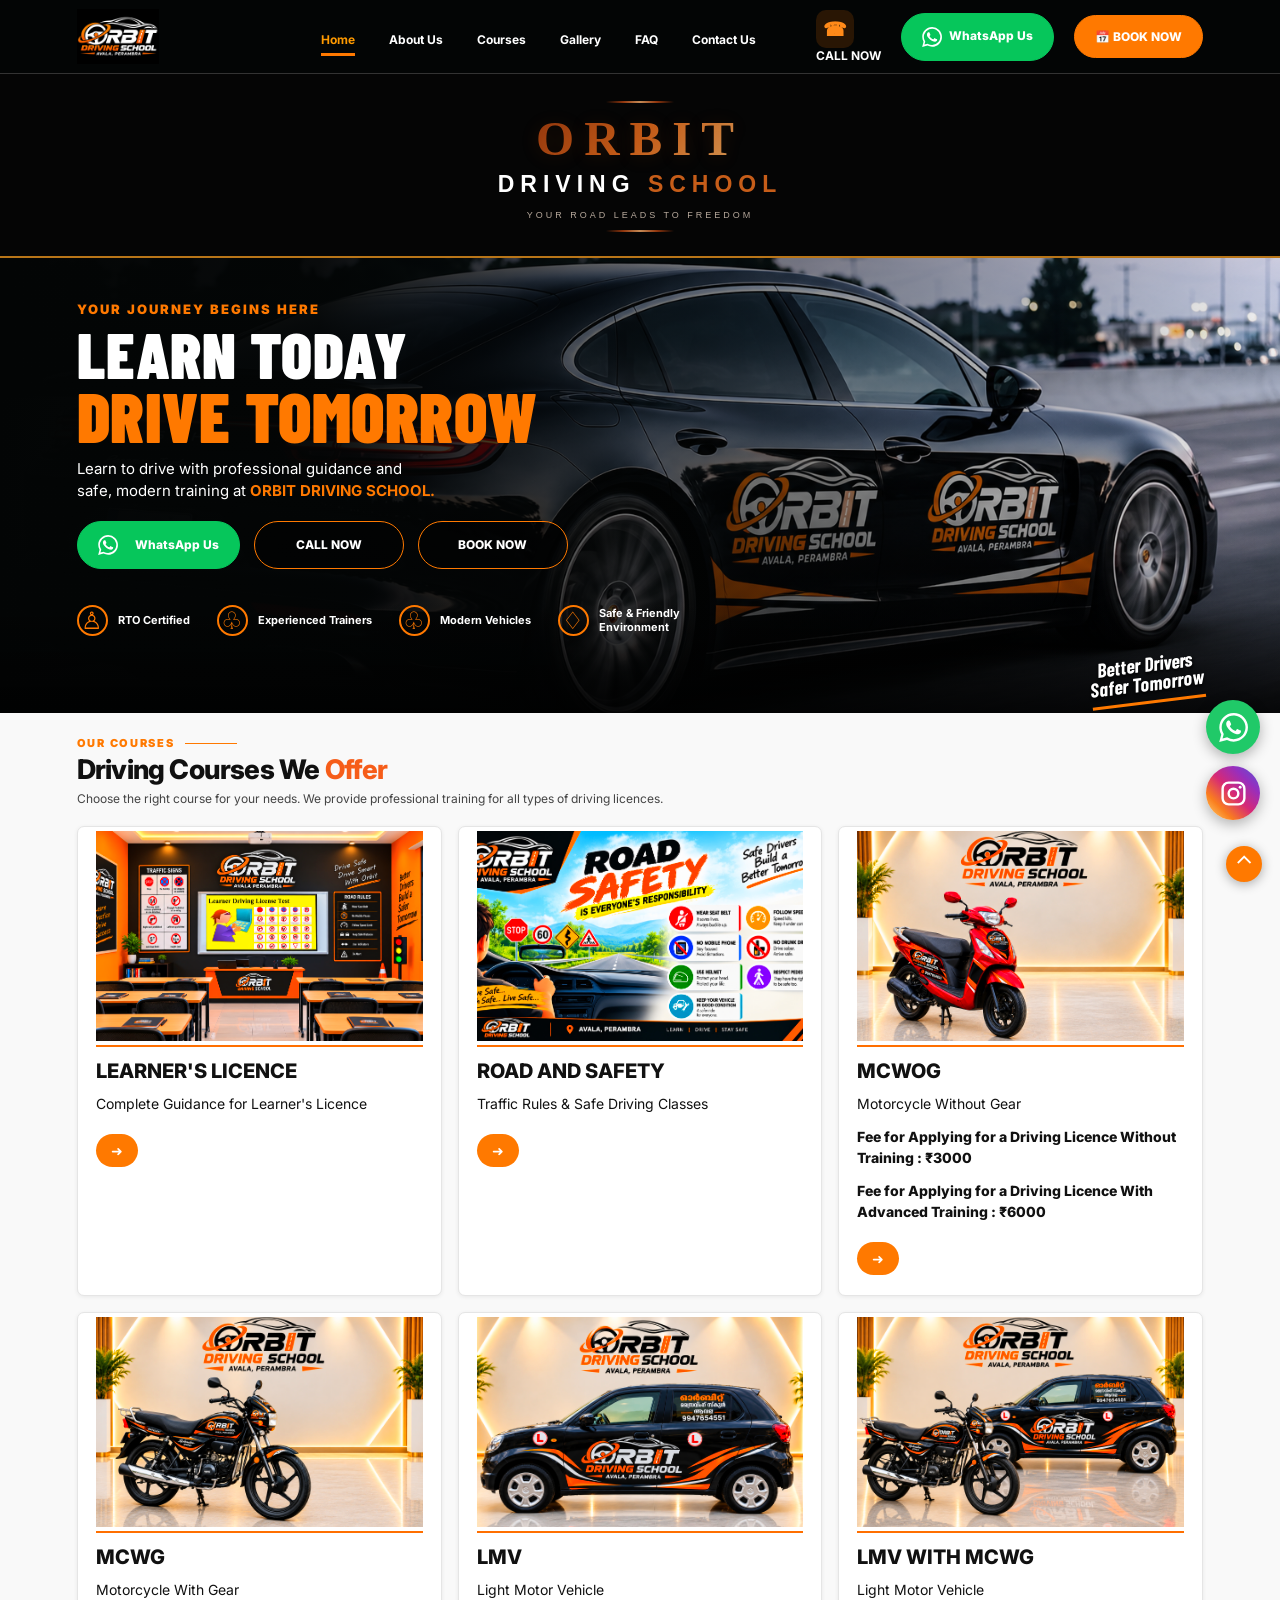
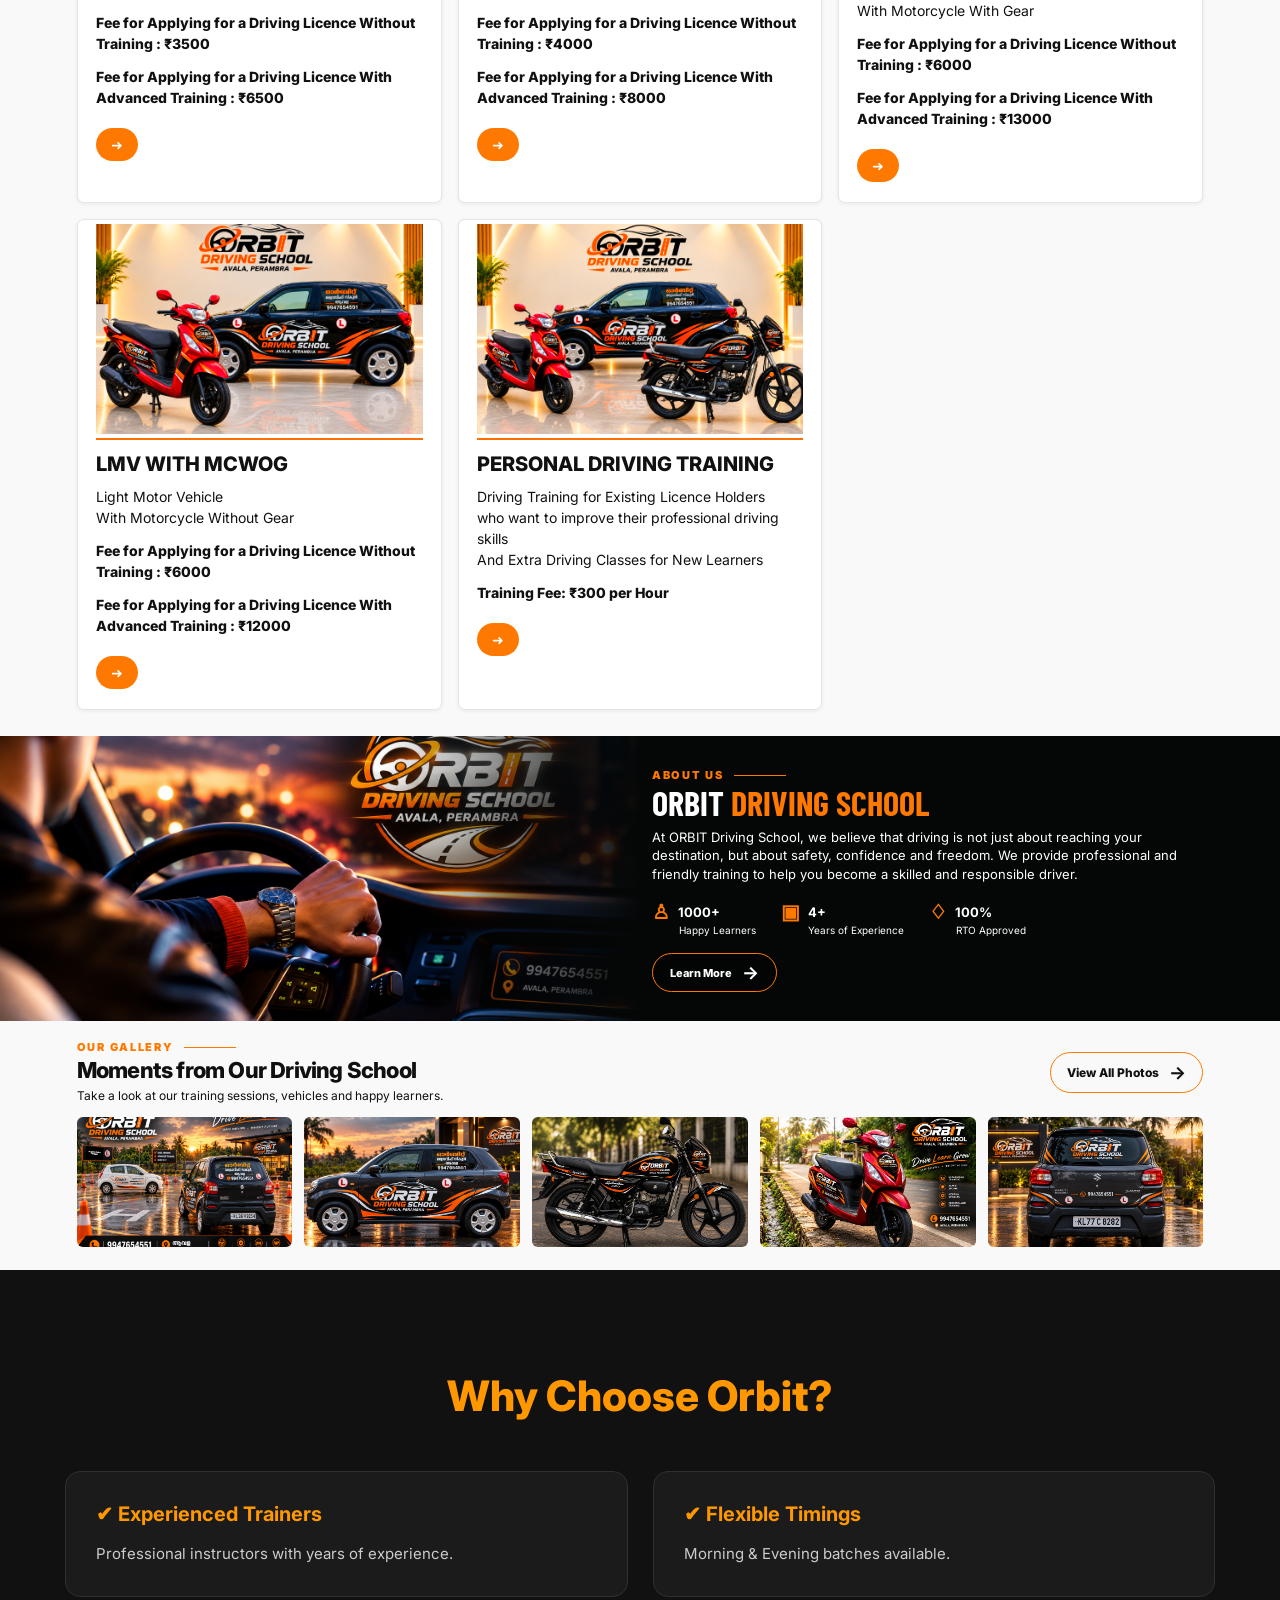
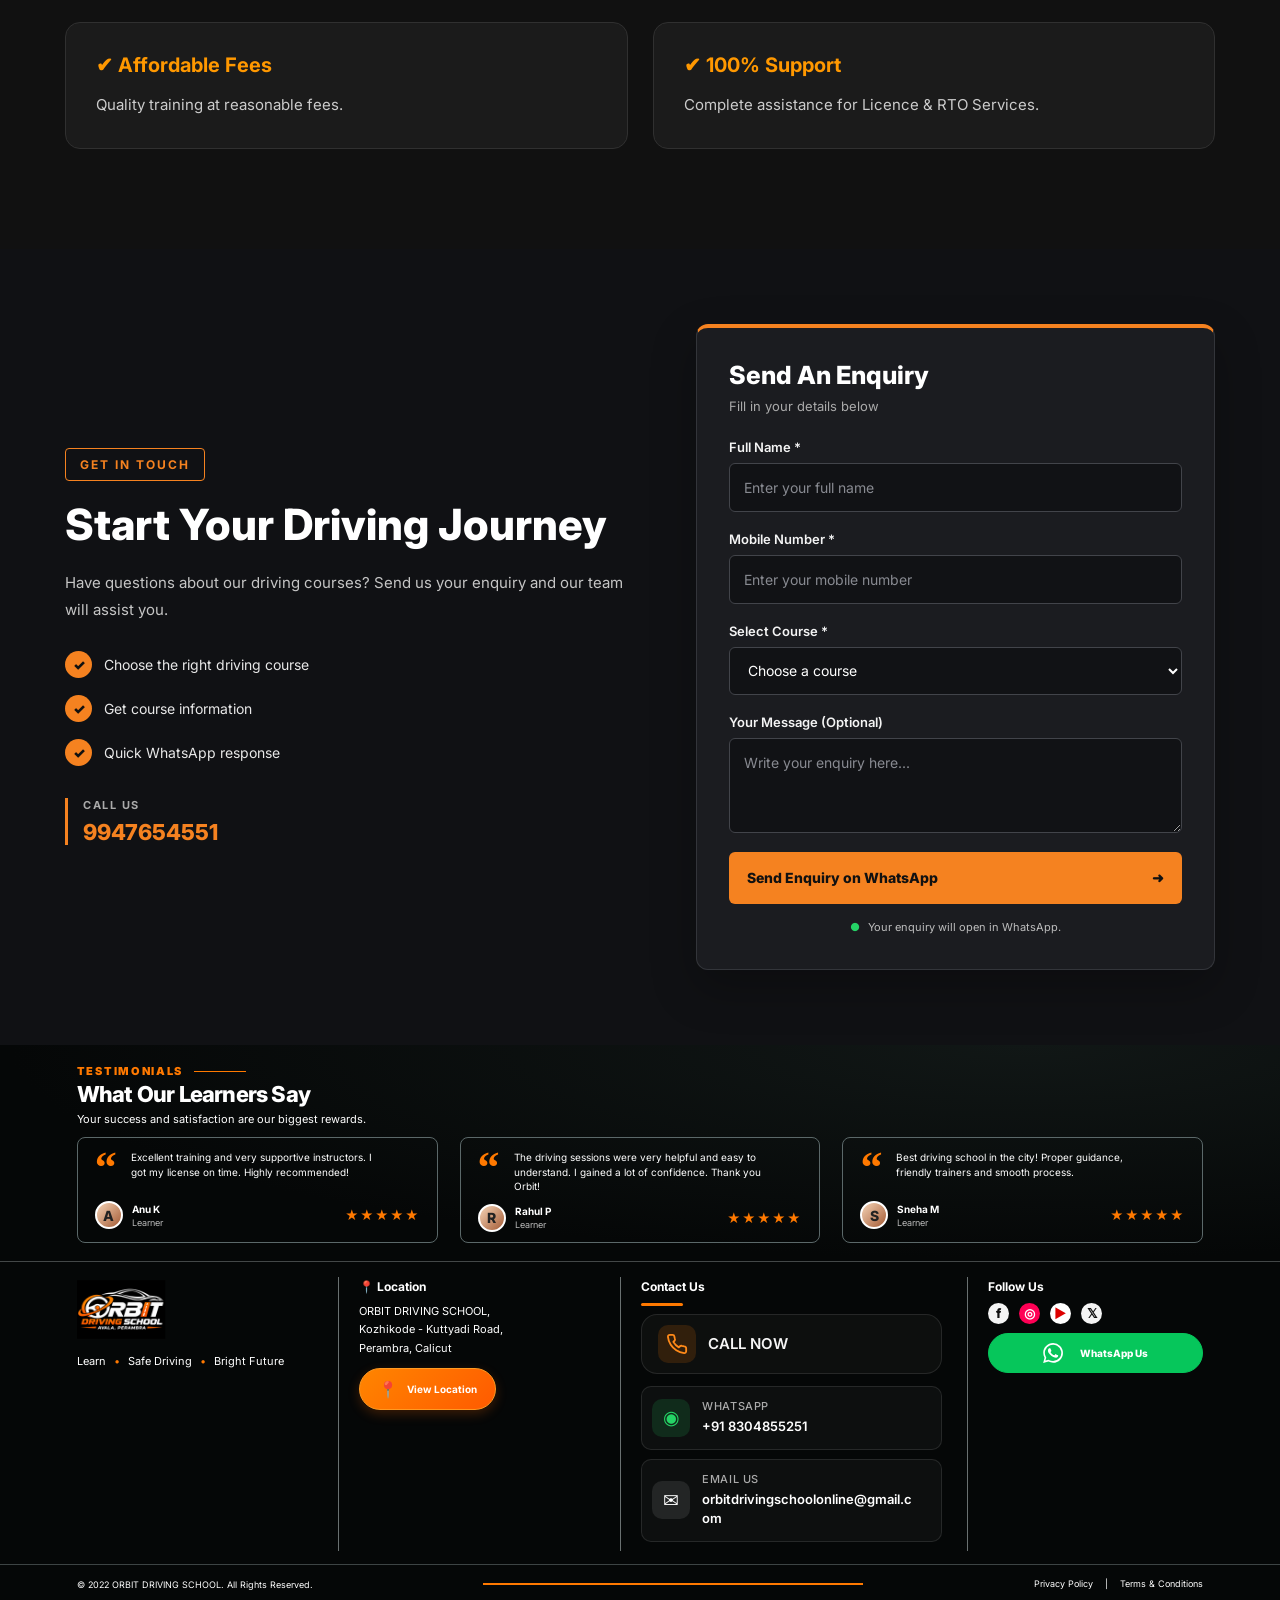
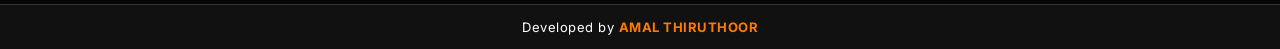
<file: index.html>
<!--
============================================================
ORBIT DRIVING SCHOOL WEBSITE
FILE : INDEX.HTML
Developer : AMAL THIRUTHOOR
============================================================
-->

<!DOCTYPE html>
<html lang="en">
<head>


    <meta charset="UTF-8">

    <!-- Google Search Console Verification -->
    <meta name="google-site-verification" content="5EvgNdxhP1i52j_aTg2dVXxvUWflyw2-IaVV9pW0jZo">

    <meta name="viewport" content="width=device-width, initial-scale=1.0">

    <!-- SEO -->
    <title>Orbit Driving School Perambra | Driving School in Kerala</title>

    <meta name="description" content="Orbit Driving School in Perambra offers learner's licence guidance, driving test training, road test practice, mock tests, traffic rules classes and safe driving training in Kerala.">

    <meta name="keywords" content="Orbit Driving School, Orbit Driving School Perambra, Driving School Perambra, Driving School in Perambra, Learners Licence Perambra, Driving Test Perambra, Road Test Perambra, Driving School Kerala, Perambra">

    <meta name="robots" content="index, follow">

    <!-- Canonical URL -->
    <link rel="canonical" href="https://orbitdrivinglicence-commits.github.io/Orbit-Driving-School-/">

    <!-- Open Graph -->
    <meta property="og:title" content="Orbit Driving School | Perambra">

    <meta property="og:description" content="Complete guidance for learner's licence, driving test, road test practice and safe driving.">

    <meta property="og:type" content="website">

    <meta property="og:url" content="https://orbitdrivinglicence-commits.github.io/Orbit-Driving-School-/">

    <meta property="og:image" content="https://orbitdrivinglicence-commits.github.io/Orbit-Driving-School-/logo.png">
    
    <!-- Favicon -->
    <link rel="icon" type="image/png" href="favicon.png">


    <link rel="preconnect" href="https://fonts.googleapis.com">
    <link rel="preconnect" href="https://fonts.gstatic.com" crossorigin>
    <link href="https://fonts.googleapis.com/css2?family=Barlow+Condensed:wght@500;600;700;800;900&family=Inter:wght@400;500;600;700;800&display=swap" rel="stylesheet">
    <link rel="stylesheet" href="style.css">

<style id="orbit-floating-social-styles">
#orbit-floating-social {
  position: fixed;
  right: 20px;
  bottom: 80px;
  z-index: 9999;
  display: flex;
  flex-direction: column;
  gap: 12px;
}
#orbit-floating-social .orbit-float-btn {
  width: 54px;
  height: 54px;
  display: flex;
  align-items: center;
  justify-content: center;
  border-radius: 50%;
  color: #fff;
  text-decoration: none;
  box-shadow: 0 4px 14px rgba(0,0,0,.3);
  transition: transform .2s ease, box-shadow .2s ease;
}
#orbit-floating-social .orbit-float-btn:hover {
  transform: scale(1.08);
  box-shadow: 0 6px 18px rgba(0,0,0,.35);
}
#orbit-floating-social .orbit-float-btn svg {
  display: block;
  width: 29px;
  height: 29px;
}
#orbit-floating-social .orbit-float-whatsapp {
  background: #20c968;
}
#orbit-floating-social .orbit-float-instagram {
  background: linear-gradient(45deg, #feda75, #fa7e1e, #d62976, #962fbf, #4f5bd5);
}
@media (max-width: 760px) {
  #orbit-floating-social {
    right: 14px;
    bottom: 75px;
    gap: 10px;
  }
  #orbit-floating-social .orbit-float-btn {
    width: 49px;
    height: 49px;
  }
  #orbit-floating-social .orbit-float-btn svg {
    width: 26px;
    height: 26px;
  }
}
</style>

<style id="orbit-premium-heading-style">
#orbit-custom-heading {
  background: #050505;
  padding: 24px 12px;
  text-align: center;
  border-bottom: 2px solid #b87518;
  position: relative;
  overflow: hidden;
}
#orbit-custom-heading .orbit-premium-title {
  display: flex;
  flex-direction: column;
  align-items: center;
  gap: 3px;
}
#orbit-custom-heading .orbit-title-main {
  font-family: Georgia, 'Times New Roman', serif;
  font-size: clamp(32px, 7vw, 49px);
  font-weight: 900;
  letter-spacing: clamp(5px, 1.8vw, 10px);
  line-height: 1.05;
  color: #f6a623;
  text-shadow: 0 2px 12px rgba(246,166,35,.22);
}
#orbit-custom-heading .orbit-title-sub {
  font-family: Arial, sans-serif;
  font-size: clamp(15px, 3.4vw, 23px);
  font-weight: 700;
  letter-spacing: clamp(3px, 1vw, 6px);
  color: #ffffff;
  line-height: 1.5;
}
#orbit-custom-heading .orbit-title-sub span {
  color: #f6a623;
}
#orbit-custom-heading .orbit-title-caption {
  margin-top: 5px;
  font-family: Arial, sans-serif;
  font-size: 9px;
  letter-spacing: 3px;
  color: #c9c9c9;
}
#orbit-custom-heading .orbit-title-line {
  display: block;
  width: 68px;
  height: 2px;
  margin: 3px 0 7px;
  background: linear-gradient(90deg, transparent, #f6a623, transparent);
}
#orbit-custom-heading .orbit-title-caption + .orbit-title-line {
  margin: 7px 0 0;
}
</style>


<style id="orbit-premium-dark-orange-override">
#orbit-custom-heading .orbit-title-main {
  color: #C65D19 !important;
  background: linear-gradient(135deg, #8F350D, #C65D19, #D49A58);
  -webkit-background-clip: text;
  background-clip: text;
  -webkit-text-fill-color: transparent;
  text-shadow: 0 2px 18px rgba(166, 73, 19, 0.18);
}
#orbit-custom-heading .orbit-title-sub span {
  color: #C65D19 !important;
}
#orbit-custom-heading .orbit-title-line {
  background: linear-gradient(90deg, transparent, #8F350D, #C58A55, #8F350D, transparent) !important;
}
#orbit-custom-heading .orbit-title-caption {
  color: #B7A99C !important;
}
</style>

</head>
<body>
<header class="site-header">
  <div class="container nav-wrap">
    <a class="brand" href="index.html" aria-label="Orbit Driving School home"><img src="logo.png" alt="Orbit Driving School Logo" class="site-logo"></a>
    <button class="menu-toggle" aria-label="Open navigation" aria-expanded="false">☰</button>
    <div class="menu-overlay" aria-hidden="true"></div>
    <nav class="nav-links" id="site-menu" aria-label="Main navigation">

      <div class="drawer-top">
        <a class="drawer-brand" href="#home" aria-label="Orbit Driving School home">
          <img src="logo.png" alt="Orbit Driving School Logo" class="drawer-logo">
        </a>
        <button class="menu-close" aria-label="Close navigation">×</button>
      </div>

      <a class="active" href="#home">Home</a>
      <a href="#about">About Us</a>
      <a href="#courses">Courses</a>
      <a href="#gallery">Gallery</a>
      <a href="#faq">FAQ</a>
      <a href="#contact">Contact Us</a>
    </nav>
    <div class="nav-actions"><a class="phone" href="tel:+919947654551"><span class="contact-icon phone-icon" aria-hidden="true">☎</span><span>CALL NOW</span></a><a class="btn whatsapp" href="https://wa.me/918304855251" target="_blank" rel="noopener"><span><svg aria-hidden="true" viewBox="0 0 24 24" style="width:20px;height:20px;vertical-align:middle;margin-right:7px;fill:currentColor"><path d="M20.52 3.48A11.8 11.8 0 0 0 12.13 0C5.6 0 .28 5.3.28 11.83c0 2.08.55 4.11 1.59 5.9L.18 24l6.44-1.68a11.9 11.9 0 0 0 5.5 1.4h.01c6.53 0 11.85-5.31 11.85-11.84 0-3.16-1.23-6.13-3.46-8.4ZM12.13 21.7a9.85 9.85 0 0 1-5.02-1.37l-.36-.21-3.82 1 1.02-3.72-.24-.38a9.83 9.83 0 1 1 8.42 4.68Zm5.4-7.37c-.3-.15-1.77-.87-2.04-.97-.28-.1-.48-.15-.68.15-.2.3-.78.97-.96 1.17-.18.2-.35.22-.65.07-.3-.15-1.26-.46-2.4-1.47-.89-.79-1.49-1.77-1.67-2.07-.18-.3-.02-.46.13-.61.14-.13.3-.35.45-.52.15-.18.2-.3.3-.5.1-.2.05-.38-.02-.53-.08-.15-.68-1.63-.93-2.23-.24-.58-.49-.5-.68-.51h-.58c-.2 0-.53.08-.8.38-.28.3-1.06 1.02-1.06 2.48s1.08 2.87 1.23 3.07c.15.2 2.13 3.25 5.16 4.56.72.31 1.28.5 1.72.63.72.23 1.38.2 1.9.12.58-.09 1.77-.72 2.02-1.42.25-.7.25-1.3.18-1.42-.08-.13-.28-.2-.58-.35Z"/></svg>WhatsApp Us</span></a><a class="btn book-now" href="https://orbitdrivinglicence-commits.github.io/Orbit-Booking-System/"><span>📅 BOOK NOW</span></a></div>
  </div>
</header>
<main>

<div id="orbit-custom-heading">
  <div class="orbit-premium-title">
    <span class="orbit-title-line"></span>
    <div class="orbit-title-main">ORBIT</div>
    <div class="orbit-title-sub">DRIVING <span>SCHOOL</span></div>
    <div class="orbit-title-caption">YOUR ROAD LEADS TO FREEDOM</div>
    <span class="orbit-title-line"></span>
  </div>
</div>
<section class="hero" id="home">
  <div class="hero-shade"></div>
  <div class="container hero-content">
    <p class="eyebrow">YOUR JOURNEY BEGINS HERE</p>
    <h1>LEARN TODAY<br><em>DRIVE TOMORROW</em></h1>
    <p class="hero-desc">Learn to drive with professional guidance and<br class="desktop"> safe, modern training at <strong>ORBIT DRIVING SCHOOL.</strong></p>
    <div class="hero-buttons"><a class="btn whatsapp" href="https://wa.me/918304855251" target="_blank" rel="noopener"><svg aria-hidden="true" viewBox="0 0 24 24" style="width:20px;height:20px;vertical-align:middle;margin-right:7px;fill:currentColor"><path d="M20.52 3.48A11.8 11.8 0 0 0 12.13 0C5.6 0 .28 5.3.28 11.83c0 2.08.55 4.11 1.59 5.9L.18 24l6.44-1.68a11.9 11.9 0 0 0 5.5 1.4h.01c6.53 0 11.85-5.31 11.85-11.84 0-3.16-1.23-6.13-3.46-8.4ZM12.13 21.7a9.85 9.85 0 0 1-5.02-1.37l-.36-.21-3.82 1 1.02-3.72-.24-.38a9.83 9.83 0 1 1 8.42 4.68Zm5.4-7.37c-.3-.15-1.77-.87-2.04-.97-.28-.1-.48-.15-.68.15-.2.3-.78.97-.96 1.17-.18.2-.35.22-.65.07-.3-.15-1.26-.46-2.4-1.47-.89-.79-1.49-1.77-1.67-2.07-.18-.3-.02-.46.13-.61.14-.13.3-.35.45-.52.15-.18.2-.3.3-.5.1-.2.05-.38-.02-.53-.08-.15-.68-1.63-.93-2.23-.24-.58-.49-.5-.68-.51h-.58c-.2 0-.53.08-.8.38-.28.3-1.06 1.02-1.06 2.48s1.08 2.87 1.23 3.07c.15.2 2.13 3.25 5.16 4.56.72.31 1.28.5 1.72.63.72.23 1.38.2 1.9.12.58-.09 1.77-.72 2.02-1.42.25-.7.25-1.3.18-1.42-.08-.13-.28-.2-.58-.35Z"/></svg> WhatsApp Us </a><a class="btn outline" href="tel:+919947654551"> CALL NOW </a><a class="btn outline" href="https://orbitdrivinglicence-commits.github.io/Orbit-Booking-System/">BOOK NOW</a></div>
    <div class="features">
      <div><span class="feature-icon">♙</span><b>RTO Certified</b></div><div><span class="feature-icon">♧</span><b>Experienced Trainers</b></div><div><span class="feature-icon">♧</span><b>Modern Vehicles</b></div><div><span class="feature-icon">♢</span><b>Safe &amp; Friendly<br>Environment</b></div>
    </div>
  </div>
  <div class="slogan">Better Drivers<br><span>Safer Tomorrow</span></div>
</section>

<section class="courses section-light" id="courses">
  <div class="container">
    <p class="section-kicker">OUR COURSES <i></i></p>
    <h2>Driving Courses We <em>Offer</em></h2>
    <p class="section-intro">Choose the right course for your needs. We provide professional training for all types of driving licences.</p>
    <div class="course-grid">

      <article class="course-card"><div class="vehicle-icon"><img src="images/course-licence.png" alt="Learner's Licence"></div><h3>LEARNER'S LICENCE</h3><p>Complete Guidance for Learner's Licence</p><a href="#contact" aria-label="Enquire about MCWOG">➜</a></article>
      <article class="course-card"><div class="vehicle-icon"><img src="images/course-safety.png" alt="Road and safety"></div><h3>ROAD AND SAFETY </h3><p>Traffic Rules & Safe Driving Classes</p><a href="#contact" aria-label="Enquire about MCWOG">➜</a></article>

      <article class="course-card"><div class="vehicle-icon"><img src="images/course-mcwog.png" alt="Motorcycle without gear"></div><h3>MCWOG</h3><p>Motorcycle Without Gear</p><p><strong>Fee for Applying for a Driving Licence Without Training : ₹3000</strong></p><p><strong>Fee for Applying for a Driving Licence With Advanced Training : ₹6000</strong></p><a href="#contact" aria-label="Enquire about MCWOG">➜</a></article>
      <article class="course-card"><div class="vehicle-icon"><img src="images/course-mcwg.png" alt="Motorcycle with gear"></div><h3>MCWG</h3><p>Motorcycle With Gear</p><p><strong>Fee for Applying for a Driving Licence Without Training : ₹3500</strong></p><p><strong>Fee for Applying for a Driving Licence With Advanced Training : ₹6500</strong></p><a href="#contact" aria-label="Enquire about MCWG">➜</a></article>
      <article class="course-card"><div class="vehicle-icon"><img src="images/course-lmv.png" alt="Car driving course"></div><h3>LMV</h3><p>Light Motor Vehicle</p><p><strong>Fee for Applying for a Driving Licence Without Training : ₹4000</strong></p><p><strong>Fee for Applying for a Driving Licence With Advanced Training : ₹8000</strong></p><a href="#contact" aria-label="Enquire about LMV">➜</a></article>
      <article class="course-card"><div class="vehicle-icon"><img src="images/course-lmv-mcwg.png" alt="Car and motorcycle with gear"></div><h3>LMV WITH MCWG</h3><p>Light Motor Vehicle<br>With Motorcycle With Gear</p><p><strong>Fee for Applying for a Driving Licence Without Training : ₹6000</strong></p><p><strong>Fee for Applying for a Driving Licence With Advanced Training : ₹13000</strong></p><a href="#contact" aria-label="Enquire about LMV with MCWG">➜</a></article>
      <article class="course-card"><div class="vehicle-icon"><img src="images/course-lmv-mcwog.png" alt="Car and motorcycle without gear"></div><h3>LMV WITH MCWOG</h3><p>Light Motor Vehicle<br>With Motorcycle Without Gear</p><p><strong>Fee for Applying for a Driving Licence Without Training : ₹6000</strong></p><p><strong>Fee for Applying for a Driving Licence With Advanced Training : ₹12000</strong></p><a href="#contact" aria-label="Enquire about LMV with MACWOG">➜</a></article>
      <article class="course-card"><div class="vehicle-icon"><img src="images/course-training.png" alt="Personal driving training car"></div><h3>PERSONAL DRIVING TRAINING </h3><p>Driving Training for Existing Licence Holders<br>who want to improve their professional driving skills<br>And Extra Driving Classes for New Learners</p><p><strong>Training Fee: ₹300 per Hour</strong></p><a href="#contact" aria-label="Enquire about Driving Training">➜</a></article>
    </div>
  </div>
</section>

<section class="about" id="about">
  <div class="about-image" role="img" aria-label="Hands holding a steering wheel while learning to drive"></div>
  <div class="about-copy">
    <p class="section-kicker">ABOUT US <i></i></p>
    <h2>ORBIT <em>DRIVING SCHOOL</em></h2>
    <p>At ORBIT Driving School, we believe that driving is not just about reaching your destination, but about safety, confidence and freedom. We provide professional and friendly training to help you become a skilled and responsible driver.</p>
    <div class="stats"><div><strong>♙ <b>1000+</b></strong><span>Happy Learners</span></div><div><strong>▣ <b>4+</b></strong><span>Years of Experience</span></div><div><strong>♢ <b>100%</b></strong><span>RTO Approved</span></div></div>
    <a class="btn outline small" href="#contact">Learn More <b>→</b></a>
  </div>
</section>

<section class="gallery section-light" id="gallery">
  <div class="container">
    <div class="section-heading-row"><div><p class="section-kicker">OUR GALLERY <i></i></p><h2>Moments from Our Driving School</h2><p class="section-intro">Take a look at our training sessions, vehicles and happy learners.</p></div><a class="btn outline light-outline" href="#contact">View All Photos <b>→</b></a></div>
    <div class="gallery-grid">
      <img src="images/gallery-1.png" alt="Modern car" loading="lazy">
      <img src="images/gallery-2.png" alt="Motorcycle training" loading="lazy">
      <img src="images/gallery-3.png" alt="Cars ready for training" loading="lazy">
      <img src="images/gallery-4.png" alt="Driving from inside a car" loading="lazy">
      <img src="images/gallery-5.png" alt="Car on the road" loading="lazy">
    </div>
  </div>
</section>



<!-- =====================================
     WHY CHOOSE US
===================================== -->

<section class="why-us">
    <div class="container">

        <h2>Why Choose Orbit?</h2>

        <div class="why-grid">

            <div>
                <h3>✔ Experienced Trainers</h3>
                <p>Professional instructors with years of experience.</p>
            </div>

            <div>
                <h3>✔ Flexible Timings</h3>
                <p>Morning &amp; Evening batches available.</p>
            </div>

            <div>
                <h3>✔ Affordable Fees</h3>
                <p>Quality training at reasonable fees.</p>
            </div>

            <div>
                <h3>✔ 100% Support</h3>
                <p>Complete assistance for Licence &amp; RTO Services.</p>
            </div>

        </div>

    </div>
</section>


<!-- ORBIT ENQUIRY SECTION -->
<section class="orbit-enquiry" id="enquiry">
    <div class="orbit-enquiry-container">

        <!-- LEFT CONTENT -->
        <div class="orbit-enquiry-info">
            <span class="orbit-enquiry-tag">GET IN TOUCH</span>

            <h2>Start Your Driving Journey</h2>

            <p>
                Have questions about our driving courses?
                Send us your enquiry and our team will assist you.
            </p>

            <div class="orbit-enquiry-feature">
                <span class="orbit-enquiry-icon">✓</span>
                <span>Choose the right driving course</span>
            </div>

            <div class="orbit-enquiry-feature">
                <span class="orbit-enquiry-icon">✓</span>
                <span>Get course information</span>
            </div>

            <div class="orbit-enquiry-feature">
                <span class="orbit-enquiry-icon">✓</span>
                <span>Quick WhatsApp response</span>
            </div>

            <div class="orbit-enquiry-contact">
                <span>CALL US</span>
                <a href="tel:9947654551">9947654551</a>
            </div>
        </div>

        <!-- ENQUIRY FORM -->
        <div class="orbit-enquiry-form-box">
            <h3>Send An Enquiry</h3>

            <p class="orbit-enquiry-subtitle">
                Fill in your details below
            </p>

            <form id="orbitEnquiryForm">

                <!-- FULL NAME -->
                <div class="orbit-form-group">
                    <label for="orbitName">Full Name *</label>

                    <input
                        type="text"
                        id="orbitName"
                        name="name"
                        placeholder="Enter your full name"
                        autocomplete="name"
                        required
                    >
                </div>

                <!-- MOBILE NUMBER -->
                <div class="orbit-form-group">
                    <label for="orbitPhone">Mobile Number *</label>

                    <input
                        type="tel"
                        id="orbitPhone"
                        name="phone"
                        placeholder="Enter your mobile number"
                        inputmode="numeric"
                        pattern="[0-9]{10}"
                        maxlength="10"
                        autocomplete="tel"
                        required
                    >
                </div>

                <!-- COURSE SELECTION -->
                <div class="orbit-form-group">
                    <label for="orbitCourse">Select Course *</label>

                    <select
                        id="orbitCourse"
                        name="course"
                        required
                    >
                        <option value="">Choose a course</option>

                        <option value="MCWOG - Motorcycle Without Gear">
                            Driving Training for Existing Licence Holders
                        </option>

                        <option value="MCWOG - Motorcycle Without Gear">
                            MCWOG - Motorcycle Without Gear
                        </option>

                        <option value="MCWG - Motorcycle With Gear">
                            MCWG - Motorcycle With Gear
                        </option>

                        <option value="LMV - Light Motor Vehicle">
                            LMV - Light Motor Vehicle
                        </option>

                        <option value="LMV With MCWG">
                            LMV With MCWG
                        </option>

                        <option value="LMV With MCWOG">
                            LMV With MCWOG
                        </option>
                    </select>
                </div>

                <!-- MESSAGE -->
                <div class="orbit-form-group">
                    <label for="orbitMessage">
                        Your Message (Optional)
                    </label>

                    <textarea
                        id="orbitMessage"
                        name="message"
                        rows="3"
                        placeholder="Write your enquiry here..."
                    ></textarea>
                </div>

                <!-- SUBMIT BUTTON -->
                <button
                    type="submit"
                    class="orbit-enquiry-submit"
                >
                    <span>Send Enquiry on WhatsApp</span>
                    <span aria-hidden="true">➜</span>
                </button>

                <p class="orbit-enquiry-note">
                    <span aria-hidden="true">●</span>
                    Your enquiry will open in WhatsApp.
                </p>

            </form>
        </div>

    </div>
</section>

<!-- WHATSAPP FORM SCRIPT -->
<script>
    (function () {
        const form = document.getElementById("orbitEnquiryForm");

        if (!form || form.dataset.initialized === "true") {
            return;
        }

        form.dataset.initialized = "true";

        form.addEventListener("submit", function (event) {
            event.preventDefault();

            if (!form.reportValidity()) {
                return;
            }

            const name = document
                .getElementById("orbitName")
                .value.trim();

            const phone = document
                .getElementById("orbitPhone")
                .value.trim();

            const course = document
                .getElementById("orbitCourse")
                .value;

            const message = document
                .getElementById("orbitMessage")
                .value.trim();

            const text =
                "ORBIT DRIVING SCHOOL - ENQUIRY\n\n" +
                "Name: " + name + "\n" +
                "Mobile: " + phone + "\n" +
                "Course: " + course + "\n" +
                "Message: " + (message || "Not provided");

            const whatsappURL =
                "https://wa.me/918304855251?text=" +
                encodeURIComponent(text);

            window.open(
                whatsappURL,
                "_blank",
                "noopener,noreferrer"
            );
        });
    })();
</script>

<section class="testimonials" id="faq">
  <div class="container">
    <p class="section-kicker">TESTIMONIALS <i></i></p><h2>What Our Learners Say</h2><p class="section-intro">Your success and satisfaction are our biggest rewards.</p>
    <div class="review-grid">
      <article class="review"><div class="quote">“</div><p>Excellent training and very supportive instructors. I got my license on time. Highly recommended!</p><div class="review-bottom"><span class="avatar">A</span><span><b>Anu K</b><small>Learner</small></span><strong>★★★★★</strong></div></article>
      <article class="review"><div class="quote">“</div><p>The driving sessions were very helpful and easy to understand. I gained a lot of confidence. Thank you Orbit!</p><div class="review-bottom"><span class="avatar">R</span><span><b>Rahul P</b><small>Learner</small></span><strong>★★★★★</strong></div></article>
      <article class="review"><div class="quote">“</div><p>Best driving school in the city! Proper guidance, friendly trainers and smooth process.</p><div class="review-bottom"><span class="avatar">S</span><span><b>Sneha M</b><small>Learner</small></span><strong>★★★★★</strong></div></article>
    </div>
  </div>
</section>

</main>
<footer id="contact">
  <div class="container footer-grid">
    <div class="footer-brand">
      <a class="brand" href="#home" aria-label="Orbit Driving School home">
        <img src="logo.png" alt="Orbit Driving School Logo" class="site-logo">
      </a>
      <p>Learn <em>•</em> Safe Driving <em>•</em> Bright Future</p>
    </div>
    <div class="footer-col"><h3>📍 Location</h3><p>ORBIT DRIVING SCHOOL,<br>Kozhikode - Kuttyadi Road,<br>Perambra, Calicut</p>
      <a class="map-button" href="https://maps.app.goo.gl/ZBVLsJqgax9dZLv29" target="_blank" rel="noopener">
        <span>📍</span> View Location</a>
    </div>
    <div class="footer-col contact-card">
      <h3 class="contact-heading">Contact Us</h3>

      <a class="contact-item contact-call-now" href="tel:+919947654551"><span class="contact-icon phone-icon" aria-hidden="true"><svg viewBox="0 0 24 24" width="22" height="22" fill="none" stroke="currentColor" stroke-width="2" stroke-linecap="round" stroke-linejoin="round"><path d="M22 16.92v3a2 2 0 0 1-2.18 2 19.79 19.79 0 0 1-8.63-3.07 19.5 19.5 0 0 1-6-6A19.79 19.79 0 0 1 2.12 4.18 2 2 0 0 1 4.11 2h3a2 2 0 0 1 2 1.72c.12.9.33 1.78.62 2.63a2 2 0 0 1-.45 2.11L8 9.73a16 16 0 0 0 6 6l1.27-1.27a2 2 0 0 1 2.11-.45c.85.29 1.73.5 2.63.62A2 2 0 0 1 22 16.92z"/></svg></span><span>CALL NOW</span></a>

      <a class="contact-item" href="https://wa.me/918304855251"
         target="_blank" rel="noopener">
        <span class="contact-icon whatsapp-icon">◉</span>
        <span class="contact-info">
          <small>WhatsApp</small>
          <strong>+91 8304855251</strong>
        </span>
        <span class="contact-arrow"</span>
      </a>

      <a class="contact-item email-item"
         href="mailto:orbitdrivingschoolonline@gmail.com">
        <span class="contact-icon email-icon">✉</span>
        <span class="contact-info">
          <small>Email Us</small>
          <strong>orbitdrivingschoolonline@gmail.com</strong>
        </span>
        <span class="contact-arrow"</span>
      </a>
    </div>
    <div class="footer-col social"><h3>Follow Us</h3><div class="social-icons"><a href="#" aria-label="Facebook">f</a><a href="#" aria-label="Instagram">◎</a><a href="#" aria-label="YouTube">▶</a><a href="#" aria-label="X">𝕏</a></div><a class="btn whatsapp footer-wa" href="https://wa.me/918304855251" target="_blank" rel="noopener"> <svg aria-hidden="true" viewBox="0 0 24 24" style="width:20px;height:20px;vertical-align:middle;margin-right:7px;fill:currentColor"><path d="M20.52 3.48A11.8 11.8 0 0 0 12.13 0C5.6 0 .28 5.3.28 11.83c0 2.08.55 4.11 1.59 5.9L.18 24l6.44-1.68a11.9 11.9 0 0 0 5.5 1.4h.01c6.53 0 11.85-5.31 11.85-11.84 0-3.16-1.23-6.13-3.46-8.4ZM12.13 21.7a9.85 9.85 0 0 1-5.02-1.37l-.36-.21-3.82 1 1.02-3.72-.24-.38a9.83 9.83 0 1 1 8.42 4.68Zm5.4-7.37c-.3-.15-1.77-.87-2.04-.97-.28-.1-.48-.15-.68.15-.2.3-.78.97-.96 1.17-.18.2-.35.22-.65.07-.3-.15-1.26-.46-2.4-1.47-.89-.79-1.49-1.77-1.67-2.07-.18-.3-.02-.46.13-.61.14-.13.3-.35.45-.52.15-.18.2-.3.3-.5.1-.2.05-.38-.02-.53-.08-.15-.68-1.63-.93-2.23-.24-.58-.49-.5-.68-.51h-.58c-.2 0-.53.08-.8.38-.28.3-1.06 1.02-1.06 2.48s1.08 2.87 1.23 3.07c.15.2 2.13 3.25 5.16 4.56.72.31 1.28.5 1.72.63.72.23 1.38.2 1.9.12.58-.09 1.77-.72 2.02-1.42.25-.7.25-1.3.18-1.42-.08-.13-.28-.2-.58-.35Z"/></svg>WhatsApp Us</a></div>
  </div>
  <div class="copyright"><div class="container copyright-inner"><span>© 2022 ORBIT DRIVING SCHOOL. All Rights Reserved.</span><i></i><span><a href="#contact">Privacy Policy</a>　 |　 <a href="#contact">Terms &amp; Conditions</a></span></div></div>
    <div class="developer-credit"> Developed by <span>AMAL THIRUTHOOR</span></div>
</footer>
<a class="back-top" href="#home" aria-label="Back to top">⌃</a>
<script src="script.js"></script>

<!-- Orbit Driving School Floating Social Buttons -->
<div id="orbit-floating-social" aria-label="Contact Orbit Driving School">
  <a class="orbit-float-btn orbit-float-whatsapp"
     href="https://wa.me/918304855251"
     target="_blank" rel="noopener noreferrer"
     aria-label="Chat with us on WhatsApp"
     title="WhatsApp">
    <svg viewBox="0 0 24 24" aria-hidden="true">
      <path fill="currentColor" d="M20.52 3.48A11.8 11.8 0 0 0 12.13 0C5.6 0 .28 5.3.28 11.83c0 2.08.55 4.11 1.59 5.9L.18 24l6.44-1.68a11.9 11.9 0 0 0 5.5 1.4h.01c6.53 0 11.85-5.31 11.85-11.84 0-3.16-1.23-6.13-3.46-8.4ZM12.13 21.7a9.85 9.85 0 0 1-5.02-1.37l-.36-.21-3.82 1 1.02-3.72-.24-.38a9.83 9.83 0 1 1 8.42 4.68Zm5.4-7.37c-.3-.15-1.77-.87-2.04-.97-.28-.1-.48-.15-.68.15-.2.3-.78.97-.96 1.17-.18.2-.35.22-.65.07-.3-.15-1.26-.46-2.4-1.47-.89-.79-1.49-1.77-1.67-2.07-.18-.3-.02-.46.13-.61.14-.13.3-.35.45-.52.15-.18.2-.3.3-.5.1-.2.05-.38-.02-.53-.08-.15-.68-1.63-.93-2.23-.24-.58-.49-.5-.68-.51h-.58c-.2 0-.53.08-.8.38-.28.3-1.06 1.02-1.06 2.48s1.08 2.87 1.23 3.07c.15.2 2.13 3.25 5.16 4.56.72.31 1.28.5 1.72.63.72.23 1.38.2 1.9.12.58-.09 1.77-.72 2.02-1.42.25-.7.25-1.3.18-1.42-.08-.13-.28-.2-.58-.35Z"/>
    </svg>
  </a>

  <a class="orbit-float-btn orbit-float-instagram"
     href="https://www.instagram.com/orbit.driving.school?obrf=NzRjZzB6ODFwMXRv"
     target="_blank" rel="noopener noreferrer"
     aria-label="Visit our Instagram profile"
     title="Instagram">
    <svg viewBox="0 0 24 24" aria-hidden="true">
      <rect x="3" y="3" width="18" height="18" rx="5" fill="none" stroke="currentColor" stroke-width="2"/>
      <circle cx="12" cy="12" r="4" fill="none" stroke="currentColor" stroke-width="2"/>
      <circle cx="17.5" cy="6.8" r="1.2" fill="currentColor"/>
    </svg>
  </a>
</div>


    
    
</body>
</html>
</file>
<file: style.css>
/*
==================================================
 PROJECT : ORBIT DRIVING SCHOOL
 FILE : STYLE.CSS
 DEVELOPER : AMAL THIRUTHOOR
==================================================
*/

*{box-sizing:border-box} :root{--orange:#ff7900;--green:#06c65b;--black:#050707;--white:#fff;--muted:#c7c7c7}html{scroll-behavior:smooth;scroll-padding-top:80px}body{margin:0;font-family:Inter,Arial,sans-serif;color:#fff;background:#050707;font-size:14px}a{color:inherit;text-decoration:none}.container{width:min(1160px,88%);margin:auto}.site-header{height:74px;position:sticky;top:0;z-index:20;background:rgba(4,6,6,.97);border-bottom:1px solid #333}.nav-wrap{height:100%;display:flex;align-items:center;justify-content:space-between;gap:20px}.brand{display:flex;align-items:center;min-width:185px;color:white}.brand-mark{font-size:43px;font-weight:900;line-height:.8;border:5px solid var(--orange);border-right-color:transparent;border-radius:50%;width:47px;height:43px;display:flex;align-items:center;justify-content:center;letter-spacing:-6px;padding-right:5px;color:#fff}.brand-copy{display:flex;flex-direction:column;margin-left:-2px;line-height:.9}.brand-copy strong{font-size:29px;font-weight:900;letter-spacing:-1.5px}.brand-copy small{font-size:9px;letter-spacing:1.7px;color:var(--orange);font-weight:800;text-align:center;margin-top:4px}.nav-links{display:flex;gap:34px;align-items:center;font-size:12px;font-weight:700}.nav-links a{padding:29px 0 24px;position:relative}.nav-links a:hover,.nav-links .active{color:#ff9a00}.nav-links .active:after{content:"";height:3px;width:100%;background:var(--orange);position:absolute;bottom:15px;left:0}.nav-actions{display:flex;align-items:center;gap:20px;white-space:nowrap}.phone{font-size:12px;font-weight:700}.phone:first-letter{color:var(--orange)}.btn{display:inline-flex;align-items:center;justify-content:center;gap:10px;padding:13px 20px;border-radius:28px;font-size:12px;font-weight:800;transition:.2s;white-space:nowrap}.btn b{font-size:18px}.whatsapp{background:var(--green);color:#fff;border:1px solid var(--green)}.whatsapp:hover{background:#00ad4b;transform:translateY(-1px)}.outline{border:1.5px solid var(--orange);color:white;background:rgba(0,0,0,.45)}.outline:hover{background:var(--orange)}.menu-toggle{display:none;background:none;border:0;color:white;font-size:26px}.hero{height:455px;position:relative;background:#080a09 url('images/home-banner.png') center 56%/cover no-repeat;overflow:hidden}.hero:before{content:"";position:absolute;inset:0;background:linear-gradient(90deg,#030505 0%,rgba(3,5,5,.97) 25%,rgba(3,5,5,.6) 48%,rgba(3,5,5,.05) 100%),linear-gradient(0deg,rgba(0,0,0,.72),transparent 40%)}.hero-shade{position:absolute;inset:0;background:linear-gradient(0deg,rgba(0,0,0,.65),transparent 25%)}.hero-content{position:relative;padding-top:43px;z-index:1}.eyebrow,.section-kicker{margin:0 0 8px;color:var(--orange);font-weight:900;letter-spacing:2px;font-size:13px}.hero h1{font-family:'Barlow Condensed',Impact,sans-serif;font-size:64px;line-height:.92;margin:0 0 10px;font-weight:900;letter-spacing:.5px}.hero h1 em,.section-kicker em{color:var(--orange);font-style:normal}.hero h1 em{font-size:1.08em}.hero-desc{font-size:15px;line-height:1.5;margin:0 0 18px;max-width:430px}.hero-desc strong{color:var(--orange)}.hero-buttons{display:flex;gap:14px}.hero-buttons .btn{min-width:150px}.features{display:flex;gap:27px;margin-top:36px;align-items:center}.features>div{display:flex;align-items:center;gap:10px;font-size:11px;line-height:1.3}.feature-icon{font-size:24px;color:var(--orange);border:2px solid var(--orange);border-radius:50%;width:31px;height:31px;display:flex;align-items:center;justify-content:center;flex-shrink:0}.slogan{position:absolute;right:6%;bottom:20px;font-family:'Barlow Condensed',sans-serif;font-weight:700;font-style:italic;font-size:20px;line-height:.95;transform:rotate(-7deg);text-align:center;text-shadow:0 2px 3px #000}.slogan span{border-bottom:3px solid var(--orange);padding-bottom:6px}.section-light{background:#f9f9f9;color:#101010}.courses{padding:23px 0 26px}.section-kicker{font-size:11px;letter-spacing:1.7px;margin-bottom:3px}.section-kicker i{display:inline-block;width:52px;height:1px;background:var(--orange);vertical-align:middle;margin-left:7px}.courses h2,.gallery h2,.testimonials h2{font-size:27px;letter-spacing:-.8px;margin:0 0 4px;font-weight:800}.courses h2 em{color:#f65d19;font-style:normal}.section-intro{margin:0;font-size:12px;line-height:1.5}.course-grid{display:grid;grid-template-columns:repeat(5,1fr);gap:17px;margin-top:18px}.course-card{min-height:145px;background:linear-gradient(135deg,#101313,#050707);color:#fff;border-radius:7px;padding:13px 17px;position:relative;box-shadow:0 1px 4px #ddd}.vehicle-icon{height:38px;font-size:33px;filter:saturate(1.5);color:var(--orange)}.course-card h3{font-size:13px;margin:7px 0 4px;font-weight:800}.course-card p{font-size:11px;line-height:1.35;margin:0 0 24px}.course-card>a{position:absolute;left:17px;bottom:10px;width:27px;height:27px;border-radius:50%;display:grid;place-items:center;background:linear-gradient(135deg,#ff9b00,#ff5b00);font-size:18px;color:white}.about{display:grid;grid-template-columns:1fr 1fr;min-height:285px;background:#050707}.about-image{min-height:285px;background:url('images/about-us.png') center/cover no-repeat;position:relative}.about-image:after{content:"";position:absolute;inset:0;background:linear-gradient(90deg,transparent 60%,#050707 100%)}.about-copy{padding:28px max(6vw,35px) 25px 12px;align-self:center}.about-copy h2{font-family:'Barlow Condensed',sans-serif;font-size:34px;margin:0 0 7px;line-height:1.05}.about-copy h2 em{font-style:normal;color:var(--orange)}.about-copy>p:not(.section-kicker){font-size:13px;line-height:1.45;margin:0 0 16px;max-width:570px}.stats{display:flex;gap:25px;margin:14px 0 17px}.stats>div{display:flex;flex-direction:column}.stats strong{font-size:20px;color:var(--orange);display:flex;align-items:center;gap:8px}.stats strong b{color:white;font-size:13px}.stats span{font-size:10px;margin-left:27px}.small{padding:8px 17px;font-size:11px}.gallery{padding:19px 0 23px}.section-heading-row{display:flex;justify-content:space-between;align-items:center;margin-bottom:12px}.gallery h2{font-size:22px}.gallery .section-intro{margin-top:3px}.light-outline{color:#111;background:transparent;padding:9px 16px}.gallery-grid{display:grid;grid-template-columns:repeat(5,1fr);gap:12px}.gallery-grid img{width:100%;height:130px;object-fit:cover;border-radius:6px;display:block;transition:transform .25s}.gallery-grid img:hover{transform:scale(1.025)}.testimonials{padding:19px 0 18px;background:radial-gradient(ellipse at 80% 0%,#111716,#050707 70%)}.testimonials h2{font-size:22px}.testimonials .section-intro{font-size:11px;margin-bottom:10px}.review-grid{display:grid;grid-template-columns:repeat(3,1fr);gap:22px}.review{border:1px solid #5b6869;border-radius:8px;padding:12px 17px 10px;position:relative;min-height:102px;display:grid;grid-template-columns:28px 1fr;column-gap:8px}.quote{font-family:Georgia,serif;color:var(--orange);font-size:44px;font-weight:900;line-height:.8}.review>p{font-size:10px;line-height:1.45;margin:0;max-width:255px}.review-bottom{grid-column:1/3;display:flex;align-items:center;gap:9px;margin-top:10px}.avatar{display:grid;place-items:center;background:linear-gradient(135deg,#f5d4b7,#a45b35);border:2px solid white;border-radius:50%;width:28px;height:28px;color:#222;font-weight:800}.review-bottom span:nth-child(2){display:flex;flex-direction:column;font-size:10px;gap:2px}.review-bottom small{font-size:9px;color:#bbb}.review-bottom strong{color:var(--orange);letter-spacing:1px;font-size:13px;margin-left:auto}footer{background:#050707;border-top:1px solid #434747}.footer-grid{display:grid;grid-template-columns:1.1fr 1.2fr 1.5fr 1.1fr;gap:25px;padding:15px 0 13px}.footer-grid>div{padding-left:20px;border-left:1px solid #697070}.footer-grid>div:first-child{padding-left:0;border-left:0}.footer-brand .brand{transform:scale(.9);transform-origin:left center}.footer-brand p{font-size:11px;margin:12px 0 0}.footer-brand p em{color:var(--orange);font-style:normal;margin:0 5px}.footer-col h3{font-size:12px;margin:2px 0 8px}.footer-col p{font-size:11px;line-height:1.7;margin:0}.footer-col p a:hover,.footer-col>a{color:#fff}.footer-col>a{font-size:10px}.social-icons{display:flex;gap:10px;margin:9px 0}.social-icons a{display:grid;place-items:center;background:#f4f4f4;color:#111;border-radius:50%;width:21px;height:21px;font-size:13px;font-weight:800}.social-icons a:nth-child(2){background:#f05;color:#fff}.social-icons a:nth-child(3){background:#fff;color:#d00}.footer-wa{padding:9px 22px;width:100%;font-size:11px}.copyright{border-top:1px solid #3d4444}.copyright-inner{display:flex;align-items:center;justify-content:space-between;gap:20px;padding:13px 0;font-size:9px}.copyright-inner i{height:2px;background:var(--orange);flex:1;max-width:380px}.copyright-inner a:hover{color:var(--orange)}.back-top{position:fixed;bottom:18px;right:18px;width:36px;height:36px;border-radius:50%;background:var(--orange);display:grid;place-items:center;font-size:24px;z-index:10;box-shadow:0 2px 12px #0005}
@media(max-width:1000px){.nav-links{gap:18px}.nav-actions{gap:10px}.nav-actions .whatsapp{padding:11px 14px}.phone span{display:none}.course-grid{gap:10px}.course-card{padding:12px}.features{gap:15px}.footer-grid{gap:12px}.review-grid{gap:12px}}
@media(max-width:760px){.container{width:90%}.site-header{height:66px}.brand{min-width:0}.brand-mark{width:39px;height:37px;font-size:34px}.brand-copy strong{font-size:24px}.brand-copy small{font-size:7px}.menu-toggle{display:block;margin-left:auto}.nav-links{display:none;position:absolute;top:65px;left:0;right:0;background:#080a0a;padding:12px 5% 18px;flex-direction:column;align-items:stretch;gap:0;border-bottom:1px solid #333}.nav-links.open{display:flex}.nav-links a{padding:13px 0}.nav-links .active:after{bottom:5px;width:35px}.nav-actions{gap:8px}.nav-actions .phone{display:none}.nav-actions .whatsapp{padding:10px 12px;font-size:11px}.hero{height:auto;min-height:510px;background-position:58% center}.hero:before{background:linear-gradient(90deg,rgba(0,0,0,.96),rgba(0,0,0,.72) 60%,rgba(0,0,0,.2)),linear-gradient(0deg,#030505,transparent 50%)}.hero-content{padding-top:42px;padding-bottom:24px}.hero h1{font-size:56px}.hero-desc{font-size:13px;max-width:330px}.features{display:grid;grid-template-columns:1fr 1fr;gap:14px;margin-top:30px}.features>div{font-size:10px}.slogan{right:7%;bottom:12px;font-size:16px}.courses{padding:23px 0}.courses h2{font-size:25px}.course-grid{grid-template-columns:repeat(2,1fr);gap:12px}.course-card{min-height:150px;padding:13px 15px}.course-card:last-child{grid-column:auto}.about{grid-template-columns:1fr}.about-image{min-height:220px;background-position:center 58%}.about-image:after{background:linear-gradient(0deg,#050707 0%,transparent 55%)}.about-copy{padding:5px 5% 25px}.about-copy h2{font-size:32px}.stats{gap:18px;justify-content:space-between}.stats strong{font-size:18px}.stats strong b{font-size:12px}.stats span{font-size:9px}.section-heading-row{align-items:flex-start;gap:12px}.gallery h2{font-size:20px}.light-outline{font-size:10px;padding:8px 10px}.gallery-grid{grid-template-columns:repeat(2,1fr);gap:9px}.gallery-grid img{height:125px}.gallery-grid img:last-child{display:none}.review-grid{grid-template-columns:1fr;gap:10px}.review{min-height:100px}.footer-grid{grid-template-columns:1fr 1fr;gap:20px}.footer-grid>div{padding-left:12px}.footer-grid>div:nth-child(odd){padding-left:0;border-left:0}.footer-brand .brand{transform:scale(.82)}.copyright-inner{flex-wrap:wrap;justify-content:center;text-align:center;gap:8px}.copyright-inner i{display:none}}
@media(max-width:420px){.nav-actions .whatsapp span{display:none}.nav-actions .whatsapp{width:39px;height:39px;padding:0;font-size:18px}.hero h1{font-size:49px}.hero-buttons{gap:8px}.hero-buttons .btn{min-width:0;padding:12px 14px;font-size:11px}.features{gap:12px}.course-grid{grid-template-columns:1fr 1fr}.course-card h3{font-size:11px}.course-card p{font-size:10px}.section-heading-row{display:block}.section-heading-row>.btn{margin-top:12px}.footer-grid{grid-template-columns:1fr}.footer-grid>div{border-left:0;border-top:1px solid #424747;padding:12px 0 0}.footer-grid>div:first-child{border-top:0}.footer-brand .brand{transform:none}}

.drawer-top,
.menu-overlay,
.menu-close {
  display: none;
}

@media (max-width: 760px) {
  .menu-overlay {
    display: block;
    position: fixed;
    inset: 0;
    z-index: 39;
    background: rgba(0, 0, 0, 0.5);
    opacity: 0;
    visibility: hidden;
    transition: 0.25s;
  }

  .nav-links {
    display: flex;
    position: fixed;
    top: 0;
    right: 0;
    left: auto;
    width: 64vw;
    min-width: 250px;
    height: 100vh;
    padding: 25px 22px;
    background: white;
    color: #111;
    z-index: 40;
    flex-direction: column;
    align-items: stretch;
    gap: 0;
    overflow-y: auto;
    transform: translateX(105%);
    visibility: hidden;
    transition: transform 0.28s ease;
  }

  .nav-links.open {
    transform: translateX(0);
    visibility: visible;
  }

  .menu-overlay.open {
    opacity: 1;
    visibility: visible;
  }

  .drawer-top {
    display: flex;
    justify-content: space-between;
    align-items: flex-start;
    min-height: 150px;
    margin-bottom: 15px;
  }

 
  .drawer-brand {
    display: flex;
    align-items: center;
    text-decoration: none;
    transform: none;
  }

  .drawer-logo {
    display: block;
    width: 150px;
    max-width: 100%;
    height: 65px;
    object-fit: contain;
    object-position: left center;
  }

  .menu-close {
    display: flex;
    align-items: center;
    justify-content: center;
    width: 44px;
    height: 44px;
    flex-shrink: 0;
    border: 3px solid #b95717;
    border-radius: 50%;
    background: white;
    color: #b95717;
    font-size: 34px;
    line-height: 1;
  }

  .nav-links > a {
  
  display: block;
    color: #111;
    font-size: 21px;
    font-weight: 500;
    padding: 14px 0;
  }

  .nav-links .active:after {
    display: none;
  }

  body.menu-open {
    overflow: hidden;
  }
}
.site-logo {
  display: block;
  width: 150px;
  height: 55px;
  object-fit: contain;
  object-position: left center;
}

.brand {
  display: flex;
  align-items: center;
}

.drawer-brand .site-logo {
  width: 165px;
  height: 100px;
}

.footer-brand .site-logo {
  width: 150px;
  height: 60px;
}

@media (max-width: 760px) {
  .site-logo {
    width: 140px;
    height: 50px;
  }
}

.footer-brand .site-logo {
  display: block;
  width: 150px;
  height: 65px;
  object-fit: contain;
  object-position: left center;
}


.map-button {
  display: inline-flex;
  align-items: center;
  justify-content: center;
  gap: 9px;
  margin-top: 10px;
  padding: 10px 18px;
  background: linear-gradient(135deg, #ff8500, #ff5a00);
  color: #fff !important;
  text-decoration: none;
  font-size: 13px;
  font-weight: 700;
  border: 1px solid #ff9a22;
  border-radius: 30px;
  box-shadow: 0 4px 12px rgba(255, 106, 0, 0.22);
  transition: all 0.25s ease;
}

.map-button:hover {
  background: #fff;
  color: #ff6800 !important;
  transform: translateY(-2px);
  box-shadow: 0 6px 16px rgba(255, 106, 0, 0.3);
}

.map-button span {
  font-size: 16px;
}

.map-button b {
  font-size: 17px;
}


/* Premium Contact Us footer design */
.contact-card {
  min-width: 0;
}

.contact-heading {
  position: relative;
  padding-bottom: 12px;
  margin-bottom: 14px;
}

.contact-heading::after {
  content: "";
  position: absolute;
  bottom: 0;
  left: 0;
  width: 42px;
  height: 3px;
  border-radius: 5px;
  background: #ff7900;
}

.contact-item {
  display: flex;
  align-items: center;
  gap: 12px;
  padding: 12px 10px;
  margin: 0 0 9px;
  border: 1px solid rgba(255, 255, 255, 0.10);
  border-radius: 10px;
  background: rgba(255, 255, 255, 0.035);
  color: #fff !important;
  text-decoration: none;
  transition: background 0.25s ease,
              border-color 0.25s ease,
              transform 0.25s ease;
}

.contact-item:hover {
  background: rgba(255, 121, 0, 0.10);
  border-color: #ff7900;
  transform: translateX(3px);
}

.contact-icon {
  display: flex;
  align-items: center;
  justify-content: center;
  flex: 0 0 38px;
  width: 38px;
  height: 38px;
  border-radius: 10px;
  font-size: 19px;
}

.phone-icon {
  background: rgba(255, 121, 0, 0.15);
  color: #ff8a19;
}

.whatsapp-icon {
  background: rgba(37, 211, 102, 0.14);
  color: #25d366;
}

.email-icon {
  background: rgba(255, 255, 255, 0.09);
  color: #fff;
}

.contact-info {
  display: flex;
  flex: 1;
  flex-direction: column;
  gap: 4px;
  min-width: 0;
}

.contact-info small {
  color: #aaa;
  font-size: 11px;
  font-weight: 500;
  letter-spacing: 0.6px;
  text-transform: uppercase;
}

.contact-info strong {
  color: #fff;
  font-size: 13px;
  font-weight: 600;
  line-height: 1.5;
  overflow-wrap: anywhere;
}

.contact-arrow {
  color: #ff7900;
  font-size: 17px;
  flex-shrink: 0;
  transition: transform 0.2s ease;
}

.contact-item:hover .contact-arrow {
  transform: translate(2px, -2px);
}

@media (max-width: 480px) {
  .contact-item {
    gap: 9px;
    padding: 10px 8px;
  }

  .contact-info strong {
    font-size: 12px;
  }
}

/* =================================
   ORBIT MOBILE MENU - BLACK & ORANGE
   ================================= */

@media (max-width: 760px) {

  /* Menu background */
  .nav-links {
    background: #050505 !important;
    color: #ffffff !important;
    width: 64vw;
    min-width: 280px;
    padding: 25px 20px;
    border-left: 1px solid #292929;
    box-shadow: -10px 0 35px rgba(0, 0, 0, 0.45);
  }

  /* Logo area */
  .drawer-top {
    display: flex;
    align-items: flex-start;
    justify-content: space-between;
    min-height: 130px;
    margin-bottom: 15px;
    border-bottom: 1px solid #333333;
  }

  .drawer-brand {
    display: flex;
    align-items: center;
    transform: none !important;
    text-decoration: none;
  }

  .drawer-logo {
    display: block;
    width: 175px;
    max-width: 100%;
    height: 85px;
    object-fit: contain;
    object-position: left top;
  }

  /* Close button */
  .menu-close {
    display: flex;
    align-items: center;
    justify-content: center;
    width: 44px;
    height: 44px;
    flex-shrink: 0;
    border: 2px solid #ff7900;
    border-radius: 50%;
    background: #050505;
    color: #ff7900;
    font-size: 32px;
    line-height: 1;
    cursor: pointer;
  }

  /* Navigation links */
  .nav-links > a {
    display: flex;
    align-items: center;
    justify-content: space-between;
    position: relative;
    padding: 19px 12px;
    margin-bottom: 2px;
    color: #ffffff !important;
    font-size: 19px;
    font-weight: 700;
    text-decoration: none;
    border-bottom: 1px solid rgba(255, 121, 0, 0.65);
    transition: background 0.25s ease, color 0.25s ease;
  }

  /* Orange arrow at the right */
  .nav-links > a::after {
    content: "›";
    color: #ff7900;
    font-size: 30px;
    line-height: 1;
    margin-left: 10px;
  }

  /* Active menu item */
  .nav-links > a.active {
    color: #ff7900 !important;
    background: linear-gradient(
      90deg,
      rgba(255, 121, 0, 0.18),
      rgba(255, 121, 0, 0.04)
    );
    border: 1px solid rgba(255, 121, 0, 0.65);
    border-left: 5px solid #ff7900;
    border-radius: 9px;
  }

  .nav-links .active::after {
    display: block;
  }

  /* Hover / tap highlight */
  .nav-links > a:hover {
    color: #ff7900 !important;
    background: rgba(255, 121, 0, 0.10);
  }

  /* Dark overlay behind menu */
  .menu-overlay {
    background: rgba(0, 0, 0, 0.72) !important;
  }
}

/* Smaller mobile screens */
@media (max-width: 420px) {
  .nav-links {
    width: 82vw;
    min-width: 0;
    padding: 20px 16px;
  }

  .drawer-logo {
    width: 150px;
    height: 75px;
  }

  .nav-links > a {
    font-size: 17px;
    padding: 17px 10px;
  }
}

#contact a[href^="tel:"],
#contact .contact-item[href^="tel:"] {
  display: inline-flex;
  align-items: center;
  justify-content: center;
  width: auto;
  min-width: 150px;
  min-height: 46px;
  padding: 12px 22px;
  box-sizing: border-box;
  font-size: 16px;
  line-height: 1.3;
  white-space: nowrap;
}

/* Contact Us: CALL NOW card - match other contact cards */
#contact a.contact-item[href^="tel:"] {
  display: flex !important;
  align-items: center;
  justify-content: flex-start;
  width: 100%;
  min-height: 60px;
  padding: 18px 16px;
  box-sizing: border-box;
  border: 1px solid rgba(255,255,255,0.10);
  border-radius: 16px;
  background: #0d0f0e;
  color: #f5f5f5;
  font-size: 15px;
  line-height: 1.4;
  text-decoration: none;
}
#contact a.contact-item[href^="tel:"]:hover {
  border-color: #a94713;
  background: #11100f;
}

/* Contact Us CALL NOW only */
.contact-call-now {
  display: flex !important;
  width: 100% !important;
  min-height: 60px !important;
  padding: 18px 16px !important;
  box-sizing: border-box !important;
  align-items: center !important;
  justify-content: flex-start !important;
  border-radius: 16px !important;
  font-size: 15px !important;
  line-height: 1.4 !important;
}

/* FINAL FIX: Contact Us CALL NOW card */
#contact .contact-item.contact-call-now {
  display: flex !important;
  width: 100% !important;
  height: 60px !important;
  min-height: 60px !important;
  padding: 16px !important;
  margin: 0 0 12px 0 !important;
  box-sizing: border-box !important;
  align-items: center !important;
  justify-content: flex-start !important;
  gap: 12px !important;
  border: 1px solid rgba(255,255,255,0.10) !important;
  border-radius: 16px !important;
  background: #0d0f0e !important;
  color: #f5f5f5 !important;
  font-size: 15px !important;
  line-height: 1.4 !important;
  text-decoration: none !important;
  transform: none !important;
}

#contact .contact-item.contact-call-now span {
  flex-shrink: 0;
}

/* FINAL CALL NOW FIX */
.contact-card > a.contact-call-now {
  display: flex !important;
  width: 100% !important;
  height: 60px !important;
  min-height: 60px !important;
  padding: 16px !important;
  margin: 0 0 12px !important;
  box-sizing: border-box !important;
  align-items: center !important;
  justify-content: flex-start !important;
  border-radius: 16px !important;
  font-size: 15px !important;
  line-height: 1.4 !important;
}

/* Match CALL NOW card with other contact cards */
.contact-card > a.contact-item.contact-call-now {
  display: flex !important;
  width: 100% !important;
  min-height: 0 !important;
  height: auto !important;
  padding: 12px 10px !important;
  margin: 0 0 9px !important;
  box-sizing: border-box !important;
  align-items: center !important;
  gap: 12px !important;
  border: 1px solid rgba(255,255,255,0.10) !important;
  border-radius: 10px !important;
  background: rgba(255,255,255,0.035) !important;
  color: #fff !important;
  font-size: 15px !important;
  line-height: 1.4 !important;
  text-decoration: none !important;
}

/* CALL NOW: match WhatsApp and Email cards */
.contact-card > a.contact-item.contact-call-now {
  display: flex !important;
  align-items: center !important;
  gap: 12px !important;
  width: 100% !important;
  height: auto !important;
  min-height: 0 !important;
  padding: 12px 10px !important;
  margin: 0 0 9px !important;
  box-sizing: border-box !important;
  border: 1px solid rgba(255, 255, 255, 0.10) !important;
  border-radius: 10px !important;
  background: rgba(255, 255, 255, 0.035) !important;
  color: #fff !important;
  font-size: 13px !important;
  font-weight: 600 !important;
  line-height: 1.5 !important;
  text-decoration: none !important;
  transform: none !important;
}

.contact-card > a.contact-item.contact-call-now:hover {
  background: rgba(255, 121, 0, 0.10) !important;
  border-color: #ff7900 !important;
  transform: translateX(3px) !important;
}

@media (max-width: 480px) {
  .contact-card > a.contact-item.contact-call-now {
    gap: 9px !important;
    padding: 10px 8px !important;
  }
}

/* ORBIT COURSE CARDS — white cards, dark text, orange accents */
.courses {
  background: #f9f9f9;
  color: #101010;
}

.courses .section-intro {
  color: #444444;
}

.courses .course-grid {
  display: grid;
  grid-template-columns: repeat(3, minmax(0, 1fr));
  gap: 16px;
  background: transparent;
  border: 0;
  padding: 0;
}

.courses .course-card {
  min-width: 0;
  min-height: 0;
  overflow: hidden !important;
  position: relative;
  padding: 0 18px 20px;
  background: #ffffff;
  color: #111111;
  border: 1px solid #e5e5e5;
  border-radius: 7px;
  box-shadow: 0 1px 4px #00000012;
}

.courses .course-card .vehicle-icon {
  width: 100% !important;
  height: 220px !important;
  max-height: 220px !important;
  margin: 0 0 12px !important;
  padding: 4px 0 !important;
  overflow: hidden !important;
  display: flex !important;
  align-items: center !important;
  justify-content: center !important;
  background: #ffffff;
  border-bottom: 2px solid #ff7900;
}

.courses .course-card .vehicle-icon img,
.courses .course-card img {
  display: block !important;
  width: 100% !important;
  height: 100% !important;
  max-width: 100% !important;
  max-height: 100% !important;
  object-fit: cover !important;
  object-position: center !important;
  margin: 0 auto !important;
}

.courses .course-card h3,
.courses .course-card p,
.courses .course-card p strong,
.courses .course-card li,
.courses .course-card span {
  color: #111111;
  -webkit-text-fill-color: #111111;
  opacity: 1;
  visibility: visible;
  text-shadow: none;
}

.courses .course-card h3 {
  font-size: 20px;
  margin: 0 0 10px;
  font-weight: 800;
}

.courses .course-card p {
  font-size: 14px;
  line-height: 1.5;
  margin: 0 0 12px;
  overflow-wrap: anywhere;
}

.courses .course-card p strong {
  font-size: 14px;
  line-height: 1.5;
  font-weight: 800;
}

.courses .course-card > a {
  position: static;
  display: inline-flex;
  align-items: center;
  justify-content: center;
  width: auto;
  height: auto;
  margin-top: 8px;
  padding: 8px 15px;
  border-radius: 20px;
  background: #ff7900;
  color: #ffffff;
  -webkit-text-fill-color: #ffffff;
  font-size: 14px;
}

.courses .course-card > a:hover {
  background: #e56d00;
}

@media (max-width: 760px) {
  .courses .course-grid {
    grid-template-columns: repeat(2, minmax(0, 1fr));
    gap: 12px;
  }

  .courses .course-card .vehicle-icon {
    height: 175px !important;
    max-height: 175px !important;
  }

  .courses .course-card {
    padding: 0 15px 16px;
  }

  .courses .course-card h3 {
    font-size: 15px;
  }

  .courses .course-card p {
    font-size: 12px;
  }

  .courses .course-card p strong {
    font-size: 12px;
  }
}

@media (max-width: 420px) {
  .courses .course-grid {
    grid-template-columns: repeat(2, minmax(0, 1fr));
    gap: 10px;
  }

  .courses .course-card {
    padding: 0 10px 16px;
  }

  .courses .course-card .vehicle-icon {
    height: 150px !important;
    max-height: 150px !important;
  }

  .courses .course-card h3 {
    font-size: 13px;
  }

  .courses .course-card p,
  .courses .course-card p strong {
    font-size: 11px;
    line-height: 1.5;
  }

}

/* BOOK NOW Button Style */
.btn.book-now, .book-now {
  background: var(--orange);
  color: #fff;
  border: 1.5px solid var(--orange);
}

.btn.book-now:hover, .book-now:hover {
  background: #ff9a00;
  transform: translateY(-1px);
}


/* =====================================
   ORBIT DRIVING SCHOOL - ENQUIRY SECTION
===================================== */

.orbit-enquiry {
    width: 100%;
    padding: 75px 20px;
    background: #101114;
    color: #ffffff;
    box-sizing: border-box;
    overflow: hidden;
}

.orbit-enquiry *,
.orbit-enquiry *::before,
.orbit-enquiry *::after {
    box-sizing: border-box;
}

.orbit-enquiry-container {
    width: 100%;
    max-width: 1150px;
    margin: 0 auto;
    display: grid;
    grid-template-columns: 1fr 0.9fr;
    gap: 55px;
    align-items: center;
}

/* LEFT CONTENT */

.orbit-enquiry-tag {
    display: inline-block;
    padding: 8px 14px;
    margin-bottom: 18px;
    border: 1px solid #f58220;
    border-radius: 4px;
    color: #f58220;
    font-size: 12px;
    font-weight: 700;
    letter-spacing: 2px;
}

.orbit-enquiry-info h2 {
    margin: 0 0 18px;
    color: #ffffff;
    font-size: clamp(28px, 3.5vw, 43px);
    line-height: 1.2;
    font-weight: 800;
}

.orbit-enquiry-info > p {
    margin: 0 0 28px;
    color: #c5c5c5;
    font-size: 15px;
    line-height: 1.8;
}

.orbit-enquiry-feature {
    display: flex;
    align-items: center;
    gap: 12px;
    margin: 17px 0;
    color: #e8e8e8;
    font-size: 14px;
}

.orbit-enquiry-icon {
    display: inline-flex;
    align-items: center;
    justify-content: center;
    width: 27px;
    height: 27px;
    flex-shrink: 0;
    border-radius: 50%;
    background: #f58220;
    color: #111111;
    font-weight: 900;
}

.orbit-enquiry-contact {
    display: flex;
    flex-direction: column;
    gap: 7px;
    margin-top: 32px;
    padding-left: 15px;
    border-left: 3px solid #f58220;
}

.orbit-enquiry-contact > span {
    color: #aaaaaa;
    font-size: 11px;
    font-weight: 700;
    letter-spacing: 1.5px;
}

.orbit-enquiry-contact a {
    color: #f58220;
    font-size: 22px;
    font-weight: 800;
    text-decoration: none;
}

/* FORM CARD */

.orbit-enquiry-form-box {
    width: 100%;
    min-width: 0;
    padding: 32px;
    border: 1px solid #33353a;
    border-top: 4px solid #f58220;
    border-radius: 12px;
    background: #1b1c20;
    box-shadow: 0 18px 45px rgba(0, 0, 0, 0.25);
}

.orbit-enquiry-form-box h3 {
    margin: 0 0 8px;
    color: #ffffff;
    font-size: 25px;
    font-weight: 800;
}

.orbit-enquiry-subtitle {
    margin: 0 0 25px;
    color: #aaaaaa;
    font-size: 13px;
}

/* FORM FIELDS */

.orbit-form-group {
    width: 100%;
    min-width: 0;
    margin-bottom: 19px;
}

.orbit-form-group label {
    display: block;
    margin-bottom: 8px;
    color: #f4f4f4;
    font-size: 13px;
    font-weight: 600;
}

.orbit-form-group input,
.orbit-form-group select,
.orbit-form-group textarea {
    display: block;
    width: 100%;
    max-width: 100%;
    min-width: 0;
    margin: 0;
    padding: 13px 14px;
    border: 1px solid #42444a;
    border-radius: 6px;
    outline: none;
    background: #111215;
    color: #ffffff;
    font-family: inherit;
    font-size: 14px;
    line-height: 1.5;
}

.orbit-form-group input,
.orbit-form-group select {
    min-height: 48px;
}

.orbit-form-group select {
    cursor: pointer;
}

.orbit-form-group select option {
    background: #111215;
    color: #ffffff;
}

.orbit-form-group textarea {
    min-height: 95px;
    resize: vertical;
}

.orbit-form-group input::placeholder,
.orbit-form-group textarea::placeholder {
    color: #888a91;
    opacity: 1;
}

.orbit-form-group input:focus,
.orbit-form-group select:focus,
.orbit-form-group textarea:focus {
    border-color: #f58220;
    box-shadow: 0 0 0 3px rgba(245, 130, 32, 0.12);
}

/* WHATSAPP BUTTON */

.orbit-enquiry-submit {
    display: flex;
    align-items: center;
    justify-content: space-between;
    gap: 12px;
    width: 100%;
    min-height: 52px;
    padding: 14px 18px;
    border: none;
    border-radius: 6px;
    background: #f58220;
    color: #111111;
    font-family: inherit;
    font-size: 14px;
    font-weight: 800;
    cursor: pointer;
    transition: background 0.2s ease, transform 0.2s ease;
}

.orbit-enquiry-submit:hover {
    background: #ff9a43;
    transform: translateY(-1px);
}

.orbit-enquiry-submit:focus-visible {
    outline: 3px solid #ffffff;
    outline-offset: 3px;
}

.orbit-enquiry-note {
    margin: 15px 0 0;
    color: #bdbdbd;
    font-size: 11px;
    line-height: 1.6;
    text-align: center;
}

.orbit-enquiry-note span {
    color: #25d366;
    margin-right: 5px;
}

/* TABLET AND MOBILE */

@media (max-width: 800px) {
    .orbit-enquiry {
        padding: 55px 18px;
    }

    .orbit-enquiry-container {
        grid-template-columns: 1fr;
        gap: 35px;
        max-width: 580px;
    }

    .orbit-enquiry-info h2 {
        font-size: 32px;
    }

    .orbit-enquiry-form-box {
        padding: 25px;
    }
}

@media (max-width: 420px) {
    .orbit-enquiry {
        padding: 42px 14px;
    }

    .orbit-enquiry-container {
        gap: 28px;
    }

    .orbit-enquiry-info h2 {
        font-size: 28px;
    }

    .orbit-enquiry-form-box {
        padding: 19px 15px;
    }

    .orbit-enquiry-form-box h3 {
        font-size: 22px;
    }

    .orbit-form-group input,
    .orbit-form-group select,
    .orbit-form-group textarea {
        font-size: 16px;
    }

    .orbit-enquiry-submit {
        padding: 13px;
        font-size: 13px;
    }
}


/* =====================================
   WHY CHOOSE US
===================================== */

.why-us {
    padding: 100px 20px;
    background: #111111;
    color: #ffffff;
}

.why-us .container {
    width: 100%;
    max-width: 1150px;
    margin: 0 auto;
}

.why-us h2 {
    text-align: center;
    color: #ff9800;
    font-size: clamp(30px, 4vw, 42px);
    margin: 0 0 50px;
    font-weight: 800;
}

.why-grid {
    display: grid;
    grid-template-columns: repeat(2, minmax(0, 1fr));
    gap: 25px;
}

.why-grid > div {
    background: #1b1b1b;
    padding: 30px;
    border: 1px solid #303030;
    border-radius: 15px;
    transition:
        background 0.3s ease,
        transform 0.3s ease,
        border-color 0.3s ease;
}

.why-grid > div:hover {
    background: #26211b;
    border-color: #ff9800;
    transform: translateY(-5px);
}

.why-grid h3 {
    color: #ff9800;
    font-size: 20px;
    margin: 0 0 15px;
}

.why-grid p {
    color: #cccccc;
    font-size: 15px;
    line-height: 1.7;
    margin: 0;
}

/* =====================================
   MOBILE RESPONSIVE
===================================== */

@media (max-width: 600px) {
    .why-us {
        padding: 60px 16px;
    }

    .why-us h2 {
        margin-bottom: 30px;
    }

    .why-grid {
        grid-template-columns: 1fr;
        gap: 18px;
    }

    .why-grid > div {
        padding: 24px;
    }

    .why-grid h3 {
        font-size: 18px;
    }
}

/* Developer Credit - Center Alignment */
.developer-credit {
    display: block;
    width: 100%;
    box-sizing: border-box;
    text-align: center !important;
    padding: 14px 10px;
    margin: 0 auto;
    font-size: 13px;
    color: #ffffff;
    background: #111111;
    border-top: 1px solid rgba(255, 255, 255, 0.15);
    letter-spacing: 0.5px;
}

.developer-credit span {
    color: #ff7a00;
    font-weight: 700;
}
</file>
